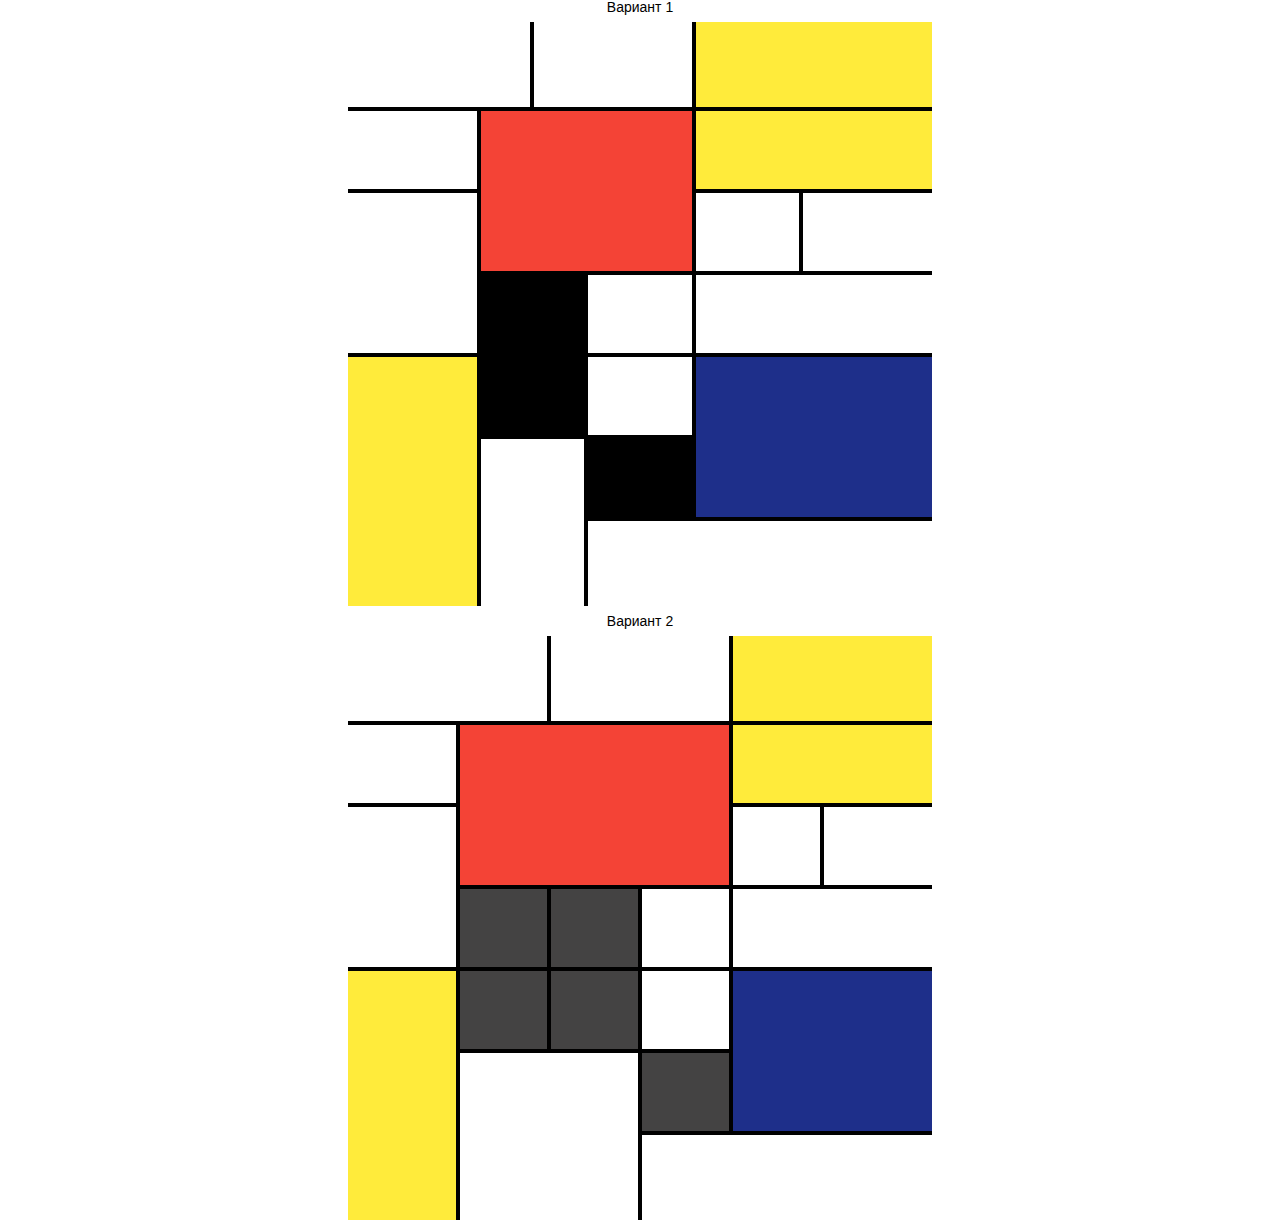
<file: GoIT/markup/home/lesson5/index.html>
<!DOCTYPE html>
<html>
	<head>
		<meta charset="utf-8">
		<title>ДЗ №5 таблица</title>
		<link rel="stylesheet" type="text/css" href="css/style.css">
	</head>
	<body>
		<p>Вариант 1</p>
		<table border="0" cellpadding="0" cellspacing="0">
			<tbody>
				<tr>
					<td colspan="2" class="white">&nbsp;</td>
					<td colspan="3" class="white">&nbsp;</td>
					<td colspan="2" class="yellow">&nbsp;</td>
				</tr>
				<tr>
					<td rowspan="2" class="white">&nbsp;</td>
					<td colspan="4" rowspan="4" class="red">&nbsp;</td>
					<td colspan="2" rowspan="2" class="yellow">&nbsp;</td>
				</tr>
				<tr>
				</tr>
				<tr>
					<td rowspan="3" class="white">&nbsp;</td>
					<td rowspan="2" class="white">&nbsp;</td>
					<td rowspan="2" class="white">&nbsp;</td>
				</tr>
				<tr>
				</tr>
				<tr>
					<td colspan="2" rowspan="2" class="black">&nbsp;</td>
					<td colspan="2" class="white">&nbsp;</td>
					<td colspan="2" class="white">&nbsp;</td>
				</tr>
				<tr>
					<td rowspan="3" class="yellow">&nbsp;</td>
					<td colspan="2" class="white">&nbsp;</td>
					<td colspan="2" rowspan="2" class="blue">&nbsp;</td>
				</tr>
				<tr>
					<td colspan="2" rowspan="2" class="white">&nbsp;</td>
					<td colspan="2" class="black">&nbsp;</td>
				</tr>
				<tr>
					<td colspan="4" class="white">&nbsp;</td>
				</tr>
			</tbody>
		</table>
		<p>Вариант 2</p>
		<table border="0" cellpadding="0" cellspacing="0">
			<tbody>
				<tr>
					<td colspan="2" class="white">&nbsp;</td>
					<td colspan="3" class="white">&nbsp;</td>
					<td colspan="2" class="yellow">&nbsp;</td>
				</tr>
				<tr>
					<td rowspan="2" class="white">&nbsp;</td>
					<td colspan="4" rowspan="4" class="red">&nbsp;</td>
					<td colspan="2" rowspan="2" class="yellow">&nbsp;</td>
				</tr>
				<tr>
				</tr>
				<tr>
					<td rowspan="3" class="white">&nbsp;</td>
					<td rowspan="2" class="white">&nbsp;</td>
					<td rowspan="2" class="white">&nbsp;</td>
				</tr>
				<tr>
				</tr>
				<tr>
					<td class="gray">&nbsp;</td>
					<td class="gray">&nbsp;</td>
					<td colspan="2" class="white">&nbsp;</td>
					<td colspan="2" class="white">&nbsp;</td>
				</tr>
				<tr>
					<td rowspan="3" class="yellow">&nbsp;</td>
					<td class="gray">&nbsp;</td>
					<td class="gray">&nbsp;</td>
					<td colspan="2" class="white">&nbsp;</td>
					<td colspan="2" rowspan="2" class="blue">&nbsp;</td>
				</tr>
				<tr>
					<td colspan="2" rowspan="2" class="white">&nbsp;</td>
					<td colspan="2" class="gray">&nbsp;</td>
				</tr>
				<tr>
					<td colspan="4" class="white">&nbsp;</td>
				</tr>
			</tbody>
		</table>
	</body>
</html>
</file>
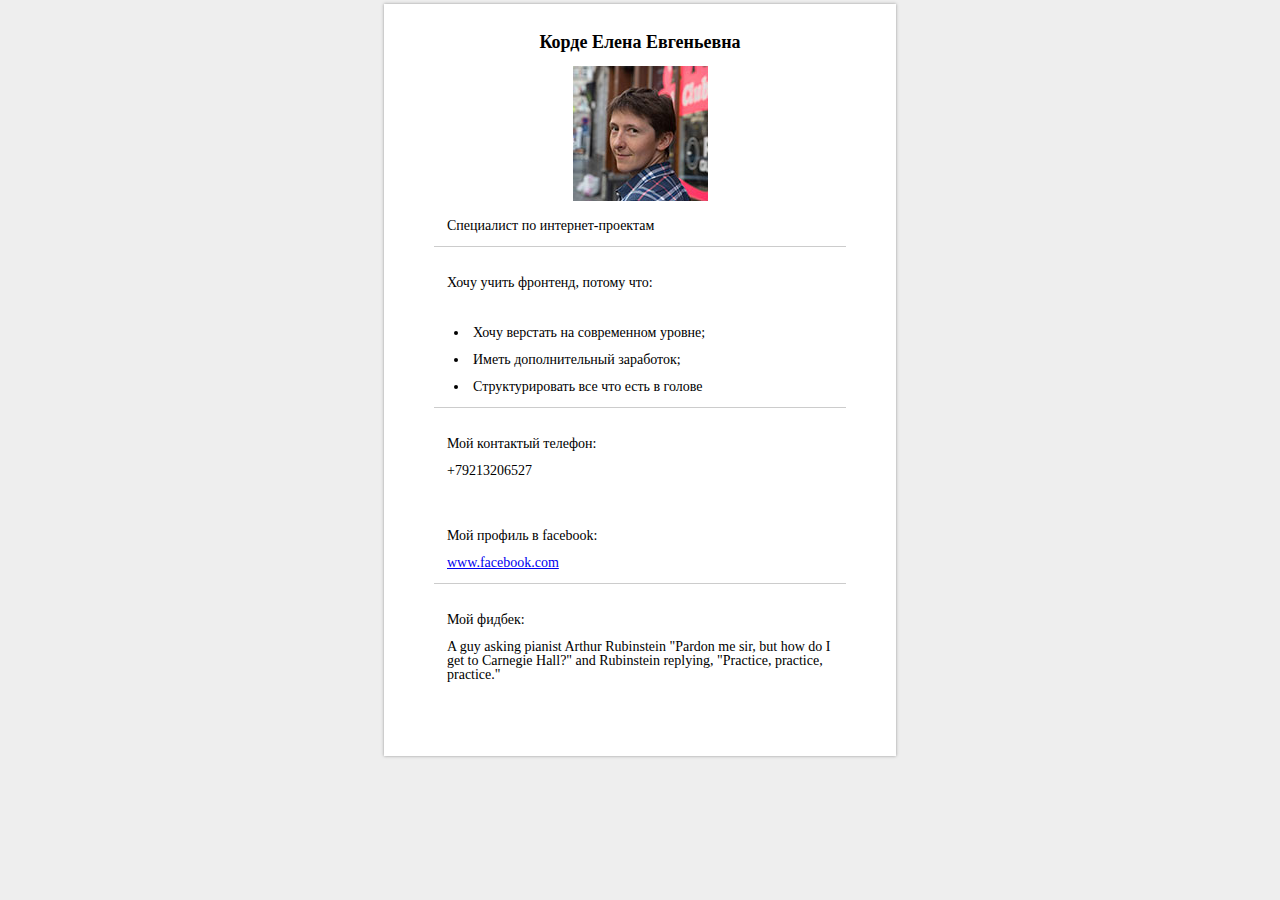
<file: GoIT/markup/home/lesson1/task1.html>
<!DOCTYPE html>
<html>
	<head>
		<meta charset="utf-8">
		<title>ДЗ №1</title>
		<link rel="stylesheet" type="text/css" href="css/style.css">
	</head>
	<body>
		<div id="main">
			<div class="blok">
				<h1>Корде Елена Евгеньевна</h1>
				<p class="img"><img src="img/my_photo1.jpg" height="135" width="135" alt="Korde Elena" /></p>
				<p>Специалист по интернет-проектам</p>
			</div>
			<div class="blok">
				<p>Хочу учить фронтенд, потому что:</p>
				<ul>
					<li>Хочу верстать на современном уровне;</li>
					<li>Иметь дополнительный заработок;</li>
					<li>Структурировать все что есть в голове</li>
				</ul>
			
			</div>		
			<div class="blok">
				<p>Мой контактый телефон:</p>
				<p>+79213206527</p>
				<p class="fb">Мой профиль в facebook:</p>
				<p><a href="https://www.facebook.com/profile.php?id=787264218" title="my Facebook" target="_blank">www.facebook.com</a></p>
			</div>
			<div class="blok noborder">
				<p>Мой фидбек:</p>
				<p>A guy asking pianist Arthur Rubinstein "Pardon me sir, but how do I get to Carnegie Hall?" and Rubinstein replying, "Practice, practice, practice."</p>
			</div>
		</div>
	</body>
</html>
</file>
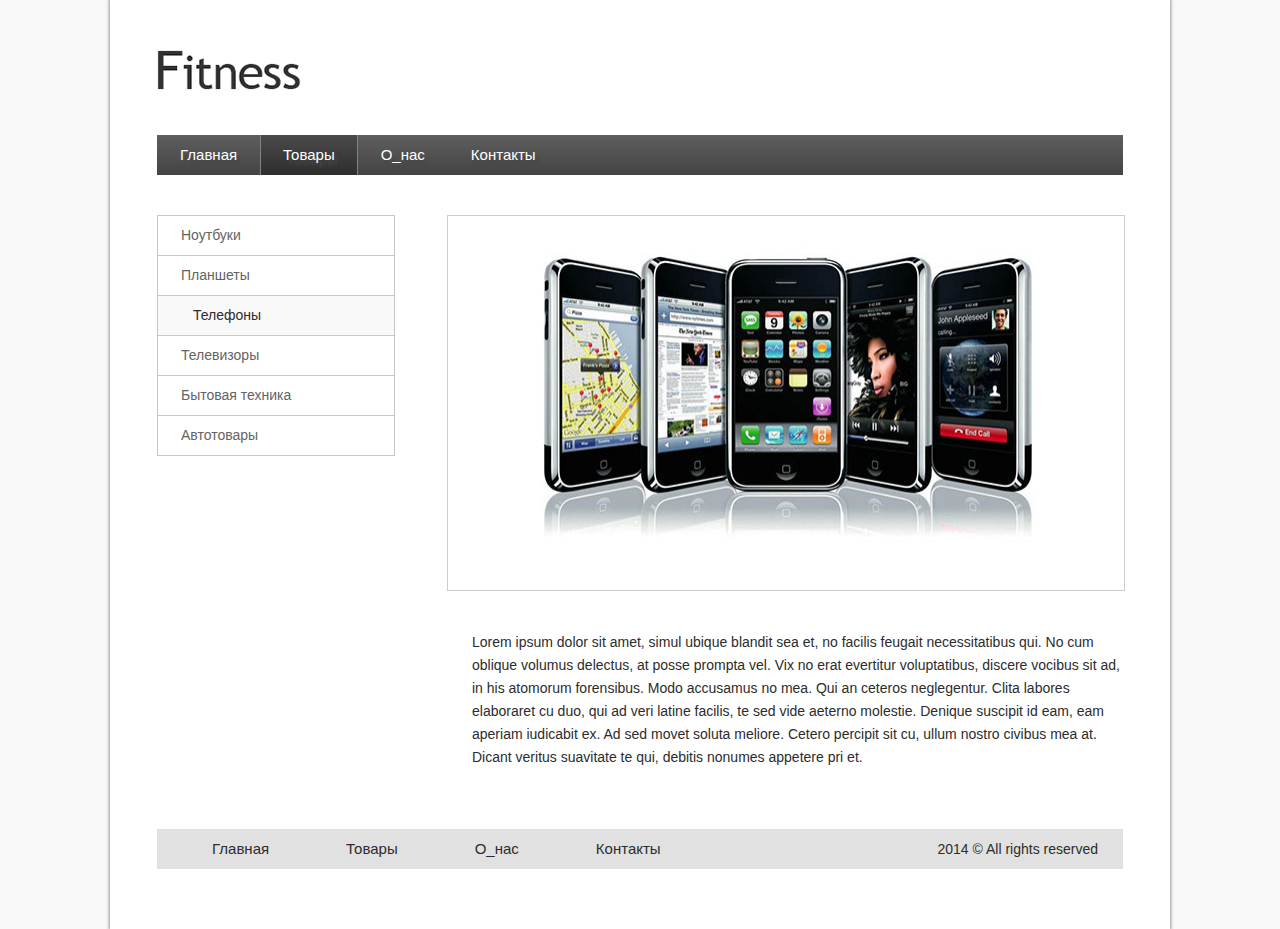
<file: GoIT/markup/home/lesson3/task.html>
<!DOCTYPE html>
<html>
	<head>
		<meta charset="utf-8">
		<title>ДЗ №2 вариант 1</title>
		<link rel="stylesheet" type="text/css" href="css/style.css">
	</head>
	<body>
		<div id="wrap">
			
			<header>
				<div class="logo"><a href="#" title="Fitness"><img src="images/logo.jpg" width="145" height="40" alt="Fitness" /></a></div>
				<nav>
					<ul>
						<li><a href="#">Главная</a></li>
						<li class="active"><a href="#">Товары</a></li>
						<li><a href="#">О_нас</a></li>
						<li><a href="#">Контакты</a></li>
					</ul>
				</nav>	
			</header>
							
			<aside>
				<ul>
					<li><a href="#" title="Ноутбуки">Ноутбуки</a></li>
					<li><a href="#" title="Планшеты">Планшеты</a></li>
					<li class="active"><a href="#" title="Телефоны">Телефоны</a></li>
					<li><a href="#" title="Телевизоры">Телевизоры</a></li>
					<li><a href="#" title="Бытовая техника">Бытовая техника</a></li>
					<li><a href="#" title="Автотовары">Автотовары</a></li>
				</ul>					
			</aside>
				
			<article>
				<div class="img_border">
					<img src="images/telefon.jpg" width="500" height="307" alt="Goods" />
				</div>
				<div class="descr">
					<p>Lorem ipsum dolor sit amet, simul ubique blandit sea et, no facilis feugait necessitatibus qui. No cum oblique volumus delectus, at posse prompta vel. Vix no erat evertitur voluptatibus, discere vocibus sit ad, in his atomorum forensibus. Modo accusamus no mea. Qui an ceteros neglegentur. Clita labores elaboraret cu duo, qui ad veri latine facilis, te sed vide aeterno molestie. Denique suscipit id eam, eam aperiam iudicabit ex. Ad sed movet soluta meliore. Cetero percipit sit cu, ullum nostro civibus mea at. Dicant veritus suavitate te qui, debitis nonumes appetere pri et.</p>
				</div>
			</article>
				
			<footer>
				<nav>
					<ul>
						<li><a href="#">Главная</a></li>
						<li class="active"><a href="#">Товары</a></li>
						<li><a href="#">О_нас</a></li>
						<li><a href="#">Контакты</a></li>
					</ul>
				</nav>	
				<div class="copy">
					2014 &copy; All rights reserved
				</div>
			</footer>
		</div>
	</body>
</html>
</file>
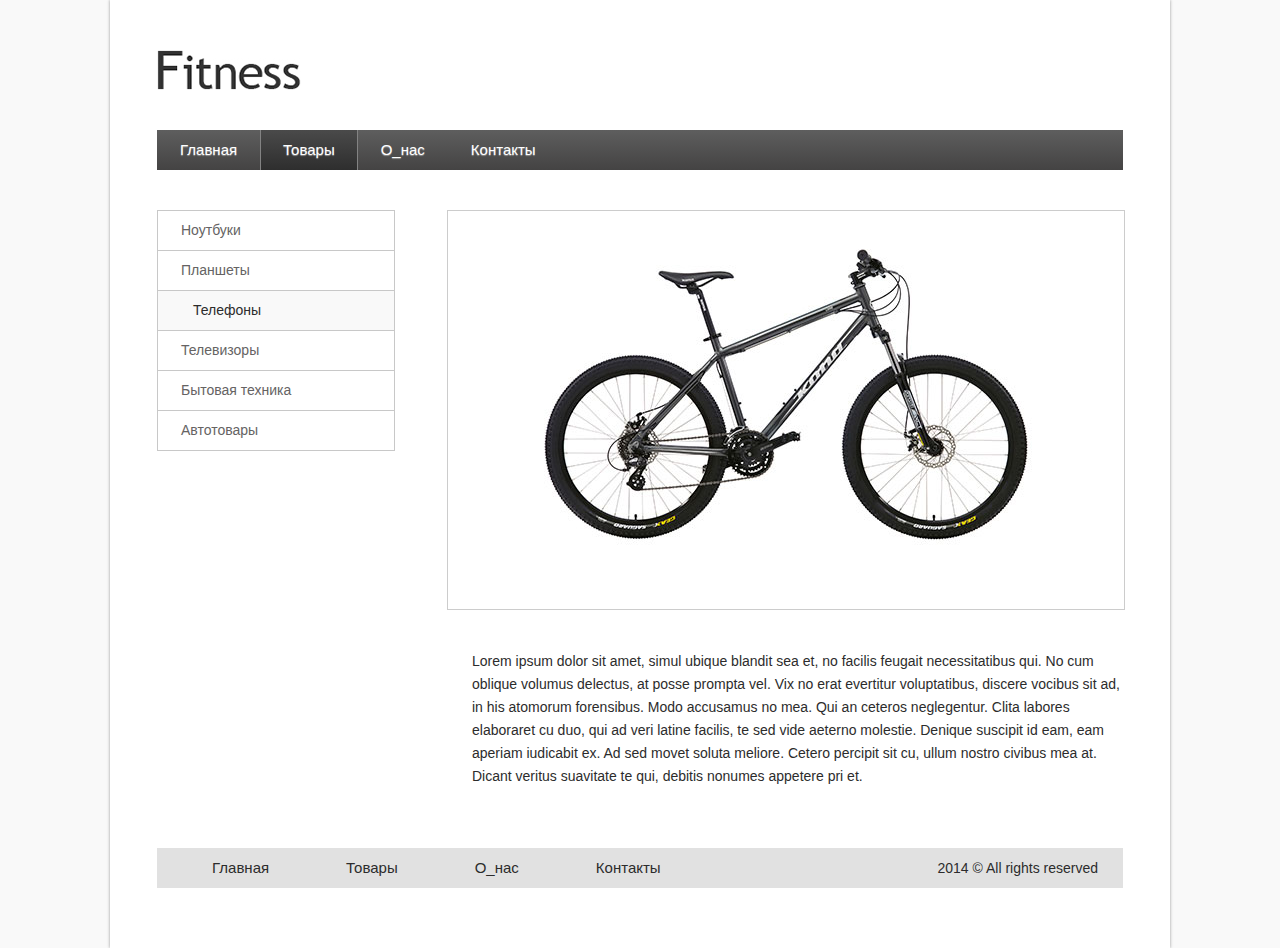
<file: GoIT/markup/home/lesson3/task3.html>
<!DOCTYPE html>
<html>
	<head>
		<meta charset="utf-8">
		<title>ДЗ №2 вариант 1</title>
		<link rel="stylesheet" type="text/css" href="css/style3.css">
	</head>
	<body>
		<div id="wrap">
			
			<header>
				<div class="logo"><a href="#" title="Fitness"><img src="images/logo.jpg" width="145" height="40" alt="Fitness" /></a></div>
				<nav>
					<ul>
						<li><a href="#">Главная</a></li>
						<li class="active"><a href="#">Товары</a></li>
						<li><a href="#">О_нас</a></li>
						<li><a href="#">Контакты</a></li>
					</ul>
				</nav>	
			</header>
							
			<aside>
				<ul>
					<li><a href="#" title="Ноутбуки">Ноутбуки</a></li>
					<li><a href="#" title="Планшеты">Планшеты</a></li>
					<li class="active"><a href="#" title="Телефоны">Телефоны</a></li>
					<li><a href="#" title="Телевизоры">Телевизоры</a></li>
					<li><a href="#" title="Бытовая техника">Бытовая техника</a></li>
					<li><a href="#" title="Автотовары">Автотовары</a></li>
				</ul>					
			</aside>
				
			<article>
				<div class="img_border">
					<img src="images/velo3.jpg" width="500" height="307" alt="Goods" />
				</div>
				<div class="descr">
					<p>Lorem ipsum dolor sit amet, simul ubique blandit sea et, no facilis feugait necessitatibus qui. No cum oblique volumus delectus, at posse prompta vel. Vix no erat evertitur voluptatibus, discere vocibus sit ad, in his atomorum forensibus. Modo accusamus no mea. Qui an ceteros neglegentur. Clita labores elaboraret cu duo, qui ad veri latine facilis, te sed vide aeterno molestie. Denique suscipit id eam, eam aperiam iudicabit ex. Ad sed movet soluta meliore. Cetero percipit sit cu, ullum nostro civibus mea at. Dicant veritus suavitate te qui, debitis nonumes appetere pri et.</p>
				</div>
			</article>
				
			<footer>
				<nav>
					<ul>
						<li><a href="#">Главная</a></li>
						<li class="active"><a href="#">Товары</a></li>
						<li><a href="#">О_нас</a></li>
						<li><a href="#">Контакты</a></li>
					</ul>
				</nav>	
				<div class="copy">
					2014 &copy; All rights reserved
				</div>
			</footer>
		</div>
	</body>
</html>
</file>
<file: GoIT/markup/home/lesson5/css/style.css>
html, body, p{
	border: 0;
	font-family: inherit;
	font-size: 100%;
	font-style: inherit;
	font-weight: inherit;
	margin: 0;
	outline: 0;
	padding: 0;
	vertical-align: baseline;
}
:focus{
	outline: 0;
}
body{
 font: normal 14px/1 Open Sans, sans-serif;
}
table{
 width: 600px;
 height: 600px;
 border-collapse: collapse;
 border: 8px solid white;
 margin: 0 auto;
}
th, td{
 border: 4px solid #000;
}
p{
text-align: center;
}
.yellow{
 background-color: #FFEB3B;
}
.red{
 background-color: #F44336;
}
.black{
 background-color: #000;
}
.blue{
 background-color: #1E2F8A;
}
.white{
 background-color: #FFF;
}
.gray{
 background-color: #444343;
}
</file>
<file: GoIT/markup/home/lesson1/css/style.css>
html, body, div, h1, p, a, ol, ul, li
{
	border: 0;
	font-family: inherit;
	font-size: 100%;
	font-style: inherit;
	font-weight: inherit;
	margin: 0;
	outline: 0;
	padding: 0;
	vertical-align: baseline;
}
:focus
{
	outline: 0;
}
body
{
	background: #eee;
	color: black;
	font: normal 14px/1 serif;
}
h1
{
	font: bold 18px/1 serif;
	text-align: center;
}
p, li
{
	margin: 0 0 13px 13px;
}
ul
{
	margin-top: 36px;
}
li
{
	list-style-position: inside;
	margin-left: 20px;
}
#main
{
	background: #fff;
	box-shadow: 0 0 3px #989898;
	filter: progid:DXImageTransform.Microsoft.dropshadow(offX=3, offY=3, color=#989898);
	height: 752px;
	margin: 4px auto 0;
	moz-box-shadow: 0 0 3px #989898;
	webkit-box-shadow: 0 0 3px #989898;
	width: 512px;
}
.blok
{
	border-bottom: 1px solid #ccc;
	margin: 0 50px;
	padding-top: 29px;
}
.noborder
{
	border-bottom: none;
}
.img
{
	margin: 15px;
	text-align: center;
}
.fb
{
	padding-top: 38px;
}
</file>
<file: GoIT/markup/home/lesson3/css/style.css>
html, body, header, nav, aside, section, footer , div, h1, p, a, ol, ul, li{
	border: 0;
	font-family: inherit;
	font-size: 100%;
	font-style: inherit;
	font-weight: inherit;
	margin: 0;
	outline: 0;
	padding: 0;
	vertical-align: baseline;
}
:focus{
	outline: 0;
}
header, 
nav, 
section, 
article, 
aside, 
footer {
  display: block;
}
/*  html, body {
    height: 100%;
} */
body{
	background: #f9f9f9;
	color: #2c2c2c;
	font: normal 14px/23px Open Sans, sans-serif;
}
#wrap{
	background: #fff;
	margin: 0 auto;
	width: 966px;
    padding: 0 47px 60px 47px;
	
	box-shadow: 0px 0px 3px 1px #989898;
	-webkit-box-shadow: 0px 0px 3px 1px #989898;
	-moz-box-shadow: 0px 0px 3px 1px #989898;
	-o-box-shadow: 0px 0px 3px 1px #989898;
	
	/*box-shadow: 0 0 3px #989898;
	filter: progid:DXImageTransform.Microsoft.dropshadow(offX=3, offY=3, color=#989898);
	-moz-box-shadow: 0 0 3px #989898;
	-webkit-box-shadow: 0 0 3px #989898;*/
	
}

/* Header */
header{
	margin-bottom: 40px;
}
header nav{
/* Permalink - use to edit and share this gradient: http://colorzilla.com/gradient-editor/#5e5e5e+0,444444+100 */
	background: rgb(94,94,94); /* Old browsers */
	background: -moz-linear-gradient(top,  rgba(94,94,94,1) 0%, rgba(68,68,68,1) 100%); /* FF3.6-15 */
	background: -webkit-linear-gradient(top,  rgba(94,94,94,1) 0%,rgba(68,68,68,1) 100%); /* Chrome10-25,Safari5.1-6 */
	background: linear-gradient(to bottom,  rgba(94,94,94,1) 0%,rgba(68,68,68,1) 100%); /* W3C, IE10+, FF16+, Chrome26+, Opera12+, Safari7+ */
	filter: progid:DXImageTransform.Microsoft.gradient( startColorstr='#5e5e5e', endColorstr='#444444',GradientType=0 ); /* IE6-9 */
}
header nav ul{
	height: 40px;
	/* margin-left: 4px; */
}
header nav ul li{
	float: left;
	list-style: none;
	/* margin-right: 37px; */
}
header nav ul li:hover, header nav ul li.active{
/* Permalink - use to edit and share this gradient: http://colorzilla.com/gradient-editor/#4a4a4a+0,444444+100 */
	background: rgb(74,74,74); /* Old browsers */
	background: -moz-linear-gradient(top,  rgba(74,74,74,1) 0%, rgba(46,46,46,1) 100%); /* FF3.6-15 */
	background: -webkit-linear-gradient(top,  rgba(74,74,74,1) 0%,rgba(46,46,46,1) 100%); /* Chrome10-25,Safari5.1-6 */
	background: linear-gradient(to bottom,  rgba(74,74,74,1) 0%,rgba(46,46,46,1) 100%); /* W3C, IE10+, FF16+, Chrome26+, Opera12+, Safari7+ */
	filter: progid:DXImageTransform.Microsoft.gradient( startColorstr='#4a4a4a', endColorstr='#2e2e2e',GradientType=0 ); /* IE6-9 */
	border-left: 1px #838383 solid;
	border-right: 1px #838383 solid;
}
header nav ul li:hover{
	margin-right: -1px;
    margin-left: -1px;
	padding-left: 1px;
	padding-right: 1px;
}	
header nav ul li a{
	color: #fff;
	font: normal 15px/40px Open Sans, sans-serif;
	text-decoration: none;
	/*text-shadow: 0px 1px 1px rgba(150, 150, 150, 1);*/
	text-shadow: rgb(71, 71, 71) 3px 5px 2px;
	display: block;
	padding: 0 23px;
}
header nav ul li:hover a, header nav ul li.active a {
	padding: 0 22px;
}
.logo{
	padding: 50px 0 38px 0;
}

/* Sidebar */
aside{
	float: left;
	width: 238px;
}
aside ul{
	border-left: 1px solid #c8c8c8;
	border-right: 1px solid #c8c8c8;
	border-top: 1px solid #c8c8c8;	
}
aside li{
	border-bottom: 1px solid #c8c8c8;
	list-style: none;
}
aside li:hover, aside li.active{
	background: #f9f9f9;
}
aside li a{
	color: #656363;
	display: block;
	/* height: 39px; */
	line-height: 39px;
	padding-left: 23px;
	text-decoration: none;
	/* width: 238px; */
}
aside li:hover a, aside li.active a{
	color: #2c2c2c;
	padding-left: 35px;
}
.img_border{
	border: 1px solid #ccc;
	width: 676px;
	padding: 30px 0;
	text-align: center;
}
.img_border img{
	/*margin-top: 30px;*/
}

/* Content */
article{
	margin-left: 290px;
}
article .descr{
	margin: 40px 0 0 25px;
}
article .descr p{
	margin-bottom: 10px;
}
/* Footer */
footer{
	background: #e1e1e1;
	height: 40px;
	margin-top: 60px;
}
footer nav{
	float: left;
}
footer ul{
	height: 40px;
}
footer li{
	float: left;
	list-style: none;
	padding: 0 22px 0 55px;
}
footer a{
	color: #2c2c2c;
	font: normal 15px/40px Open Sans, sans-serif;
	text-decoration: none;
}
footer a:hover, footer a.active{
	text-decoration: underline;
}
.copy{
	text-align: right;
    line-height: 40px;
    padding-right: 25px;
}
</file>
<file: GoIT/markup/home/lesson3/css/style3.css>
html, body, header, nav, aside, section, footer , div, h1, p, a, ol, ul, li{
	border: 0;
	font-family: inherit;
	font-size: 100%;
	font-style: inherit;
	font-weight: inherit;
	margin: 0;
	outline: 0;
	padding: 0;
	vertical-align: baseline;
}
:focus{
	outline: 0;
}
/*  html, body {
    height: 100%;
} */
body{
	background: #f9f9f9;
	color: #2c2c2c;
	font: normal 14px/1 Open Sans, sans-serif;
}
#wrap{
	background: #fff;
	box-shadow: 0 0 3px #989898;
	filter: progid:DXImageTransform.Microsoft.dropshadow(offX=3, offY=3, color=#989898);
	margin: 0px auto;
	moz-box-shadow: 0 0 3px #989898;
	padding-bottom: 60px;
	webkit-box-shadow: 0 0 3px #989898;
	width: 966px;
    padding: 0 47px 60px 47px;
}

/* Header */
header{
	margin-bottom: 40px;
}
header nav{
	background: linear-gradient(to bottom, rgba(94,94,94,1) 0%,rgba(68,67,67,1) 100%);
	background: -moz-linear-gradient(top, rgba(94,94,94,1) 0%, rgba(68,67,67,1) 100%);
	background: -ms-linear-gradient(top, rgba(94,94,94,1) 0%,rgba(68,67,67,1) 100%);
	background: -o-linear-gradient(top, rgba(94,94,94,1) 0%,rgba(68,67,67,1) 100%);
	background: rgb(94,94,94);
	background: url(data:image/svg+xml;
	background: -webkit-gradient(linear, left top, left bottom, color-stop(0%,rgba(94,94,94,1)), color-stop(100%,rgba(68,67,67,1)));
	background: -webkit-linear-gradient(top, rgba(94,94,94,1) 0%,rgba(68,67,67,1) 100%);
	filter: progid:DXImageTransform.Microsoft.gradient( startColorstr='#5e5e5e', endColorstr='#444343',GradientType=0 );
}
header  ul{
	height: 40px;
	/* margin-left: 4px; */
}
header  li{
	float: left;
	list-style: none;
	/* margin-right: 37px; */
}
header li:hover, header li.active{
	background: linear-gradient(to bottom, rgba(74,74,74,1) 0%,rgba(46,46,46,1) 100%);
	background: -moz-linear-gradient(top, rgba(74,74,74,1) 0%, rgba(46,46,46,1) 100%);
	background: -ms-linear-gradient(top, rgba(74,74,74,1) 0%,rgba(46,46,46,1) 100%);
	background: -o-linear-gradient(top, rgba(74,74,74,1) 0%,rgba(46,46,46,1) 100%);
	background: rgb(74,74,74);
	background: url(data:image/svg+xml;
	background: -webkit-gradient(linear, left top, left bottom, color-stop(0%,rgba(74,74,74,1)), color-stop(100%,rgba(46,46,46,1)));
	background: -webkit-linear-gradient(top, rgba(74,74,74,1) 0%,rgba(46,46,46,1) 100%);
	border-left: 1px #838383 solid;
	border-right: 1px #838383 solid;
	filter: progid:DXImageTransform.Microsoft.gradient( startColorstr='#4a4a4a', endColorstr='#2e2e2e',GradientType=0 );
}
header li a{
	color: #fff;
	font: normal 15px/40px Open Sans, sans-serif;
	text-decoration: none;
	text-shadow: 0px 1px 1px rgba(150, 150, 150, 1);
	display: block;
	padding: 0 23px;
}
header li:hover a, header li.active a {
	padding: 0 22px;
}
.logo{
	padding: 50px 0 38px 0;
}

/* Sidebar */
aside{
	float: left;
	width: 238px;
}
aside ul{
	border-left: 1px solid #c8c8c8;
	border-right: 1px solid #c8c8c8;
	border-top: 1px solid #c8c8c8;	
}
aside li{
	border-bottom: 1px solid #c8c8c8;
	list-style: none;
}
aside li:hover, aside li.active{
	background: #f9f9f9;
}
aside li a{
	color: #656363;
	display: block;
	/* height: 39px; */
	line-height: 39px;
	padding-left: 23px;
	text-decoration: none;
	/* width: 238px; */
}
aside li:hover a, aside li.active a{
	color: #2c2c2c;
	padding-left: 35px;
}
.img_border{
	border: 1px solid #ccc;
	width: 676px;
	height: 398px;
	text-align: center;
}
.img_border img{
	margin-top: 30px;
}

/* Content */
article{
	margin-left: 290px;
}
article .descr{
	margin: 40px 0 0 25px;
}
article .descr p{
	line-height: 23px;
	margin-bottom:10px;
}
/* Footer */
footer{
	background: #e1e1e1;
	height: 40px;
	margin-top: 60px;
}
footer nav{
	float: left;
}

footer li{
	float: left;
	list-style: none;
	padding: 0 22px 0 55px;
}
footer a{
	color: #2c2c2c;
	font: normal 15px/40px Open Sans, sans-serif;
	text-decoration: none;
	}
footer a:hover, footer a.active{
	text-decoration: underline;
}
.copy{
	text-align: right;
    line-height: 40px;
    padding-right: 25px;
}
</file>
